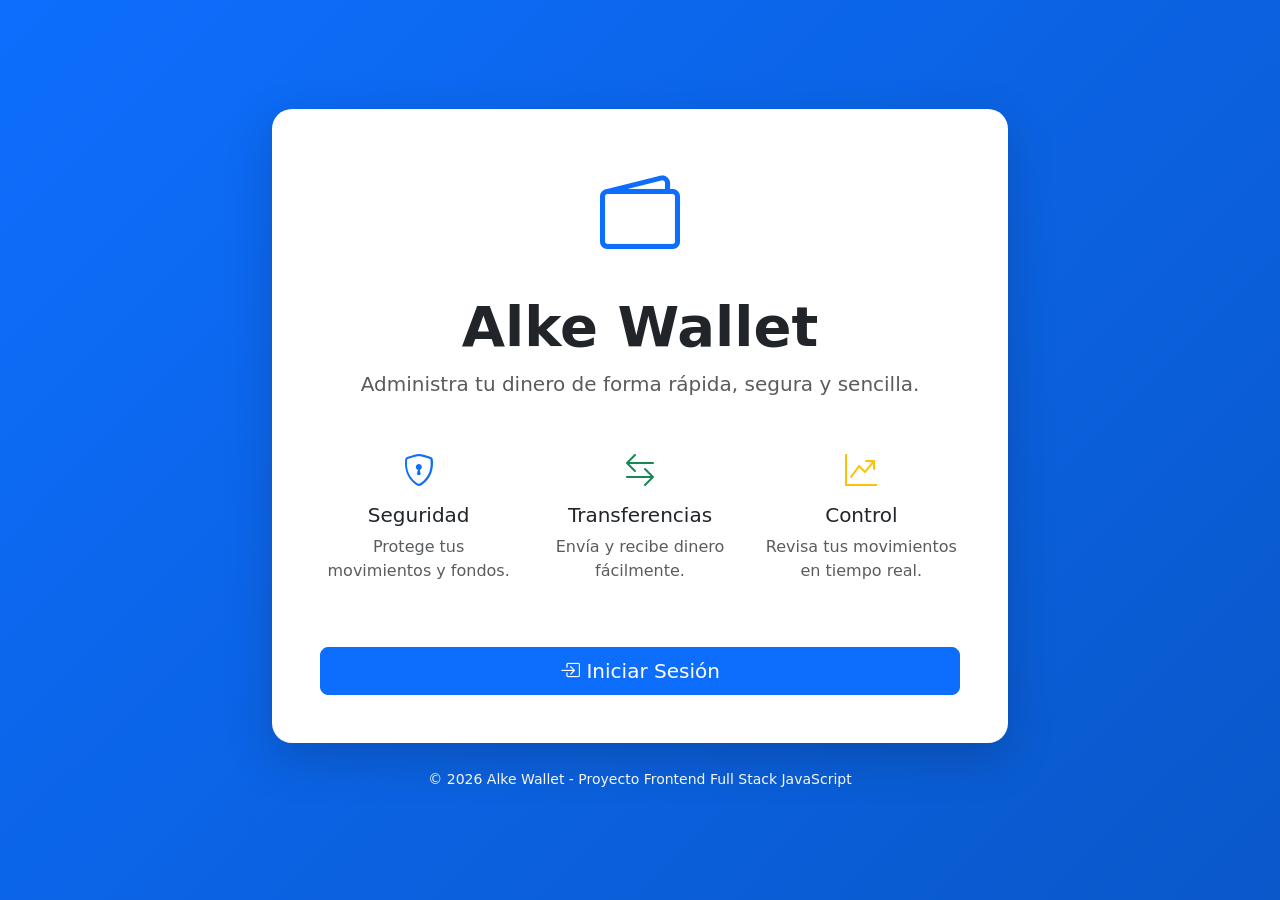
<file: index.html>
<!DOCTYPE html>
<html lang="es">

<head>
	<meta charset="UTF-8">
	<meta name="viewport" content="width=device-width, initial-scale=1.0">
	<title>Alke Wallet</title>

	<!-- Bootstrap 5.3.8 -->
	<link href="https://cdn.jsdelivr.net/npm/bootstrap@5.3.8/dist/css/bootstrap.min.css" rel="stylesheet" integrity="sha384-sRIl4kxILFvY47J16cr9ZwB07vP4J8+LH7qKQnuqkuIAvNWLzeN8tE5YBujZqJLB" crossorigin="anonymous">

	<!-- Bootstrap Icons -->
	<link rel="stylesheet" href="https://cdn.jsdelivr.net/npm/bootstrap-icons@1.13.1/font/bootstrap-icons.min.css">

	<!-- Bootstrap JS -->
	<script src="https://cdn.jsdelivr.net/npm/bootstrap@5.3.8/dist/js/bootstrap.bundle.min.js" integrity="sha384-FKyoEForCGlyvwx9Hj09JcYn3nv7wiPVlz7YYwJrWVcXK/BmnVDxM+D2scQbITxI" crossorigin="anonymous"></script>

	<!-- Estilos -->
	<link rel="stylesheet" href="assets/css/stylesheet.css">

</head>

<body class="bodyIndex">

	<div class="container">

		<div class="row justify-content-center">

			<div class="col-lg-8">

				<div class="card shadow-lg hero-card">

					<div class="card-body p-5">

						<div class="text-center">

							<i class="bi bi-wallet2 wallet-icon"></i>

							<h1 class="display-4 fw-bold mt-3">
								Alke Wallet
							</h1>

							<p class="lead text-muted">
								Administra tu dinero de forma rápida, segura y sencilla.
							</p>

						</div>

						<div class="row text-center mt-5">

							<div class="col-md-4 mb-4">

								<i class="bi bi-shield-lock feature-icon text-primary"></i>

								<h5 class="mt-2">
									Seguridad
								</h5>

								<p class="text-muted">
									Protege tus movimientos y fondos.
								</p>

							</div>

							<div class="col-md-4 mb-4">

								<i class="bi bi-arrow-left-right feature-icon text-success"></i>

								<h5 class="mt-2">
									Transferencias
								</h5>

								<p class="text-muted">
									Envía y recibe dinero fácilmente.
								</p>

							</div>

							<div class="col-md-4 mb-4">

								<i class="bi bi-graph-up-arrow feature-icon text-warning"></i>

								<h5 class="mt-2">
									Control
								</h5>

								<p class="text-muted">
									Revisa tus movimientos en tiempo real.
								</p>

							</div>

						</div>

						<div class="d-grid gap-3 mt-4">

							<a href="login.html" class="btn btn-primary btn-lg">
								<i class="bi bi-box-arrow-in-right"></i>
								Iniciar Sesión
							</a>

						</div>

					</div>

				</div>

				<div class="text-center text-white mt-4">

					<small>
						© 2026 Alke Wallet - Proyecto Frontend Full Stack JavaScript
					</small>

				</div>

			</div>

		</div>

	</div>

</body>

</html>
</file>
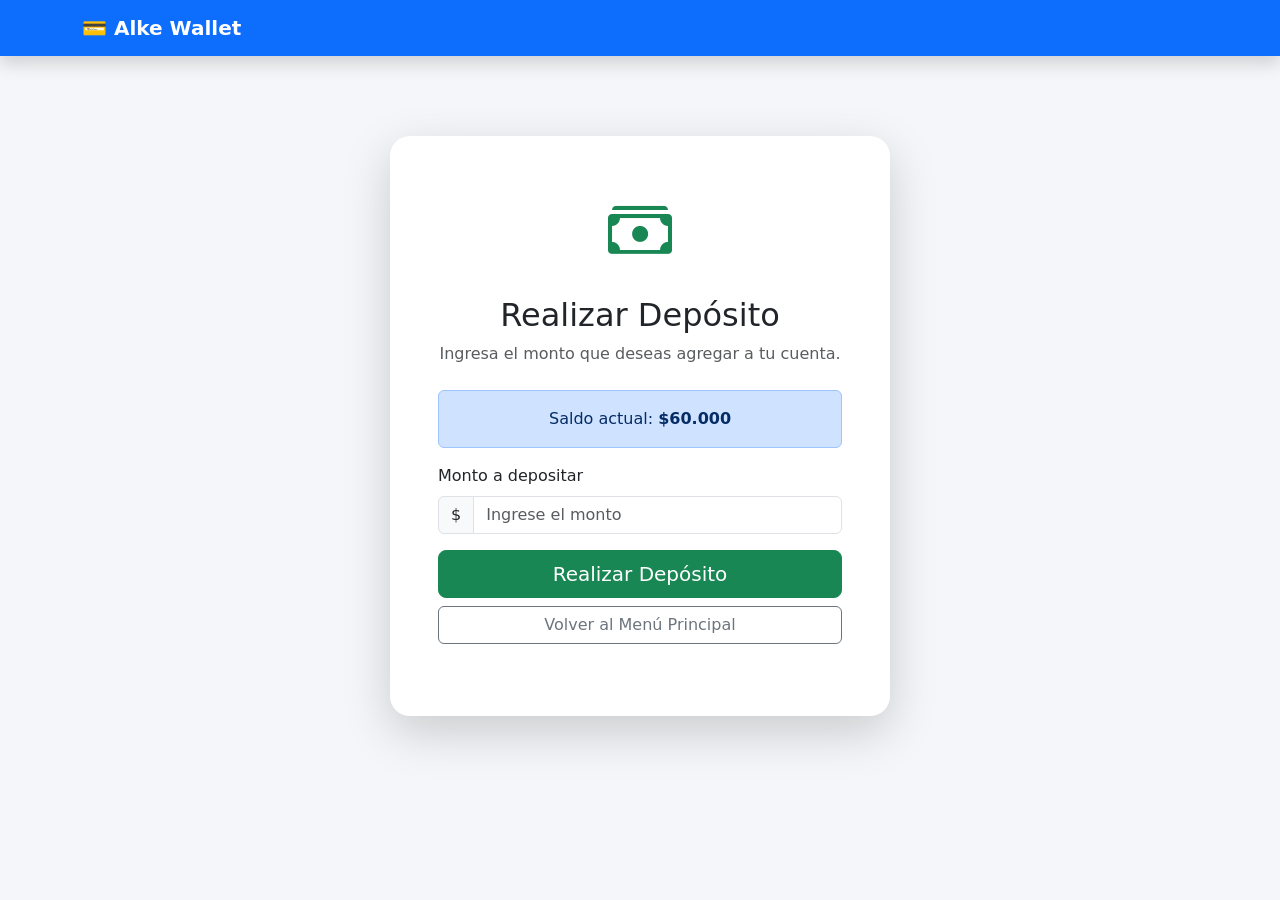
<file: deposit.html>
<!DOCTYPE html>
<html lang="es">

<head>
	<meta charset="UTF-8">
	<meta name="viewport" content="width=device-width, initial-scale=1.0">
	<title>Alke Wallet - Depositar</title>

	<!-- Bootstrap 5.3.8 -->
	<link href="https://cdn.jsdelivr.net/npm/bootstrap@5.3.8/dist/css/bootstrap.min.css" rel="stylesheet">

	<!-- Bootstrap Icons -->
	<link rel="stylesheet" href="https://cdn.jsdelivr.net/npm/bootstrap-icons@1.13.1/font/bootstrap-icons.min.css">

	<!-- Bootstrap JS -->
	<script src="https://cdn.jsdelivr.net/npm/bootstrap@5.3.8/dist/js/bootstrap.bundle.min.js"></script>

	<!-- Estilos -->
	<link rel="stylesheet" href="assets/css/stylesheet.css">

</head>

<body class="bodyDeposit">

	<!-- Navbar -->

	<nav class="navbar navbar-expand-lg navbar-dark bg-primary shadow">

		<div class="container">

			<a class="navbar-brand fw-bold" href="menu.html">
				💳 Alke Wallet
			</a>

		</div>

	</nav>

	<!-- Contenido -->

	<div class="container">

		<div class="card shadow-lg border-0 deposit-card">

			<div class="card-body p-5">

				<div class="text-center mb-4">

					<i class="bi bi-cash-stack money-icon"></i>

					<h2 class="mt-3">
						Realizar Depósito
					</h2>

					<p class="text-muted">
						Ingresa el monto que deseas agregar a tu cuenta.
					</p>

				</div>

				<!-- Saldo actual -->

				<div class="alert alert-primary text-center">

					Saldo actual:
					<strong id="currentBalance">
						$0
					</strong>

				</div>

				<form id="depositForm">

					<div class="mb-3">

						<label for="depositAmount" class="form-label">
							Monto a depositar
						</label>

						<div class="input-group">

							<span class="input-group-text">
								$
							</span>

							<input
								type="number"
								class="form-control"
								id="depositAmount"
								placeholder="Ingrese el monto"
								min="1"
								required>

						</div>

					</div>

					<div class="d-grid gap-2">

						<button type="submit" class="btn btn-success btn-lg">

							Realizar Depósito

						</button>

						<a href="menu.html" class="btn btn-outline-secondary">

							Volver al Menú Principal

						</a>

					</div>

				</form>

				<!-- Alertas Bootstrap dinámicas -->

				<div id="alert-container" class="mt-4"></div>

				<!-- Monto depositado -->

				<div class="mt-3 text-center">

					<p id="depositInfo" class="fw-bold text-success"></p>

				</div>

			</div>

		</div>

	</div>

	<!-- jQuery -->

	<script src="https://code.jquery.com/jquery-3.7.1.min.js"></script>

	<!-- JS -->

	<script src="./assets/js/deposit.js"></script>

</body>

</html>
</file>
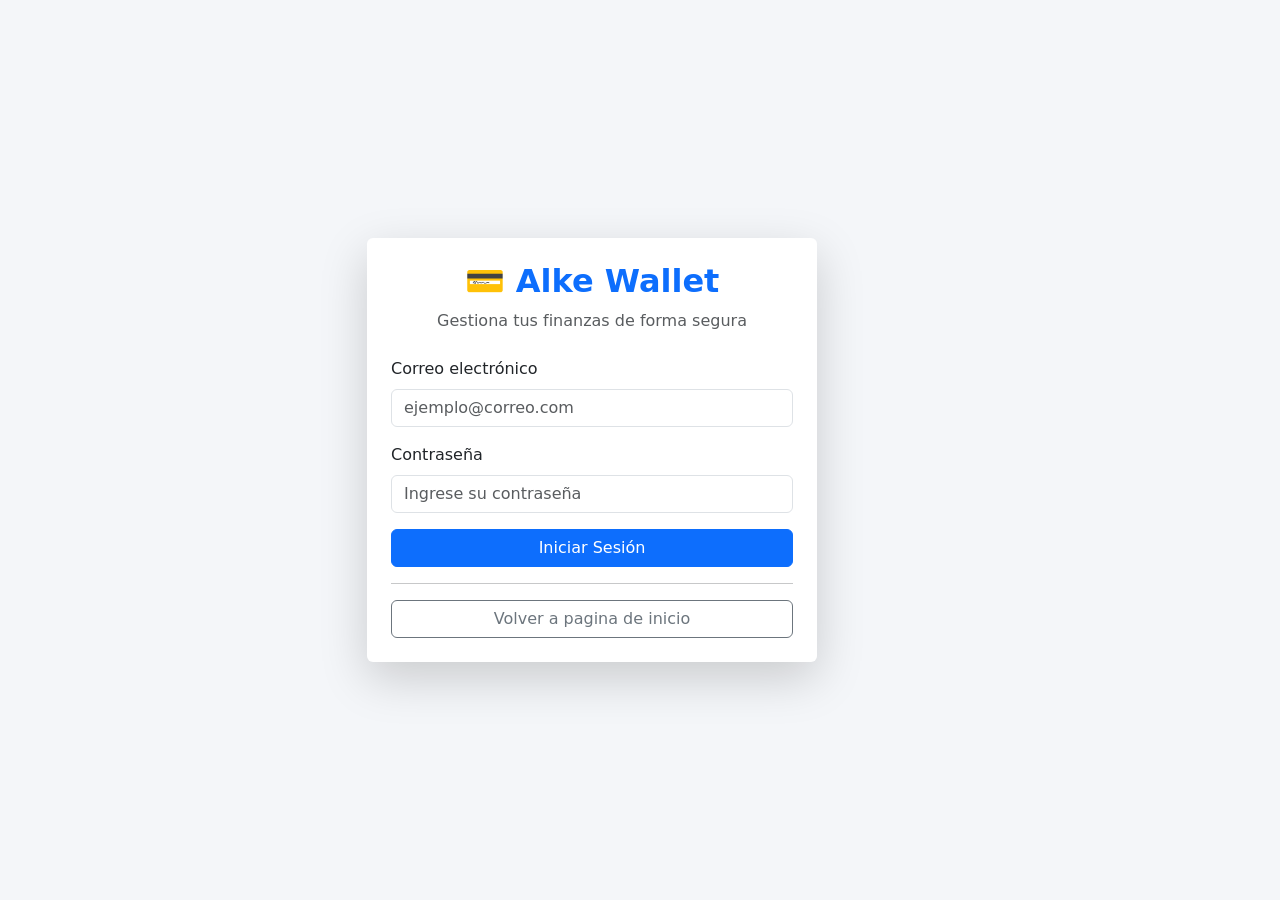
<file: login.html>
<!DOCTYPE html>
<html lang="es">

<head>
	<meta charset="UTF-8">
	<meta name="viewport" content="width=device-width, initial-scale=1.0">
	<title>Alke Wallet - Login</title>

	<!-- Bootstrap 5.3.8 -->
	<link href="https://cdn.jsdelivr.net/npm/bootstrap@5.3.8/dist/css/bootstrap.min.css" rel="stylesheet"
		integrity="sha384-sRIl4kxILFvY47J16cr9ZwB07vP4J8+LH7qKQnuqkuIAvNWLzeN8tE5YBujZqJLB" crossorigin="anonymous">

	<!-- Bootstrap JS -->
	<script src="https://cdn.jsdelivr.net/npm/bootstrap@5.3.8/dist/js/bootstrap.bundle.min.js"
		integrity="sha384-FKyoEForCGlyvwx9Hj09JcYn3nv7wiPVlz7YYwJrWVcXK/BmnVDxM+D2scQbITxI"
		crossorigin="anonymous"></script>

	<!-- Bootstrap Icons -->
	<link rel="stylesheet" href="https://cdn.jsdelivr.net/npm/bootstrap-icons@1.13.1/font/bootstrap-icons.min.css">
	
	<!-- Estilos -->
	<link rel="stylesheet" href="assets/css/stylesheet.css">

</head>

<body class="bodyLogin">

	<div class="container">

		<div class="row justify-content-center">

			<div class="col-md-6">

				<div class="card shadow-lg border-0 login-card">

					<div class="card-body p-4">

						<div class="text-center mb-4">

							<h1 class="logo">
								💳 Alke Wallet
							</h1>

							<p class="text-muted">
								Gestiona tus finanzas de forma segura
							</p>

						</div>

						<form id="loginForm">

							<div class="mb-3">

								<label for="email" class="form-label">
									Correo electrónico
								</label>

								<input type="email" class="form-control" id="email" placeholder="ejemplo@correo.com" required>

							</div>

							<div class="mb-3">

								<label for="password" class="form-label">
									Contraseña
								</label>

								<input type="password" class="form-control" id="password" placeholder="Ingrese su contraseña" required>

							</div>

							<button type="submit" class="btn btn-primary w-100">

								Iniciar Sesión

							</button>

						</form>

						<div id="alert-container" class="mt-3"></div>

						<hr>

						<a href="index.html" class="btn btn-outline-secondary w-100">

							Volver a pagina de inicio

						</a>

					</div>

				</div>

			</div>

		</div>

	</div>

<!-- jQuery -->
<script src="https://code.jquery.com/jquery-3.7.1.min.js"></script>

<!-- Login JS -->
<script src="./assets/js/login.js"></script>


</body>

</html>
</file>
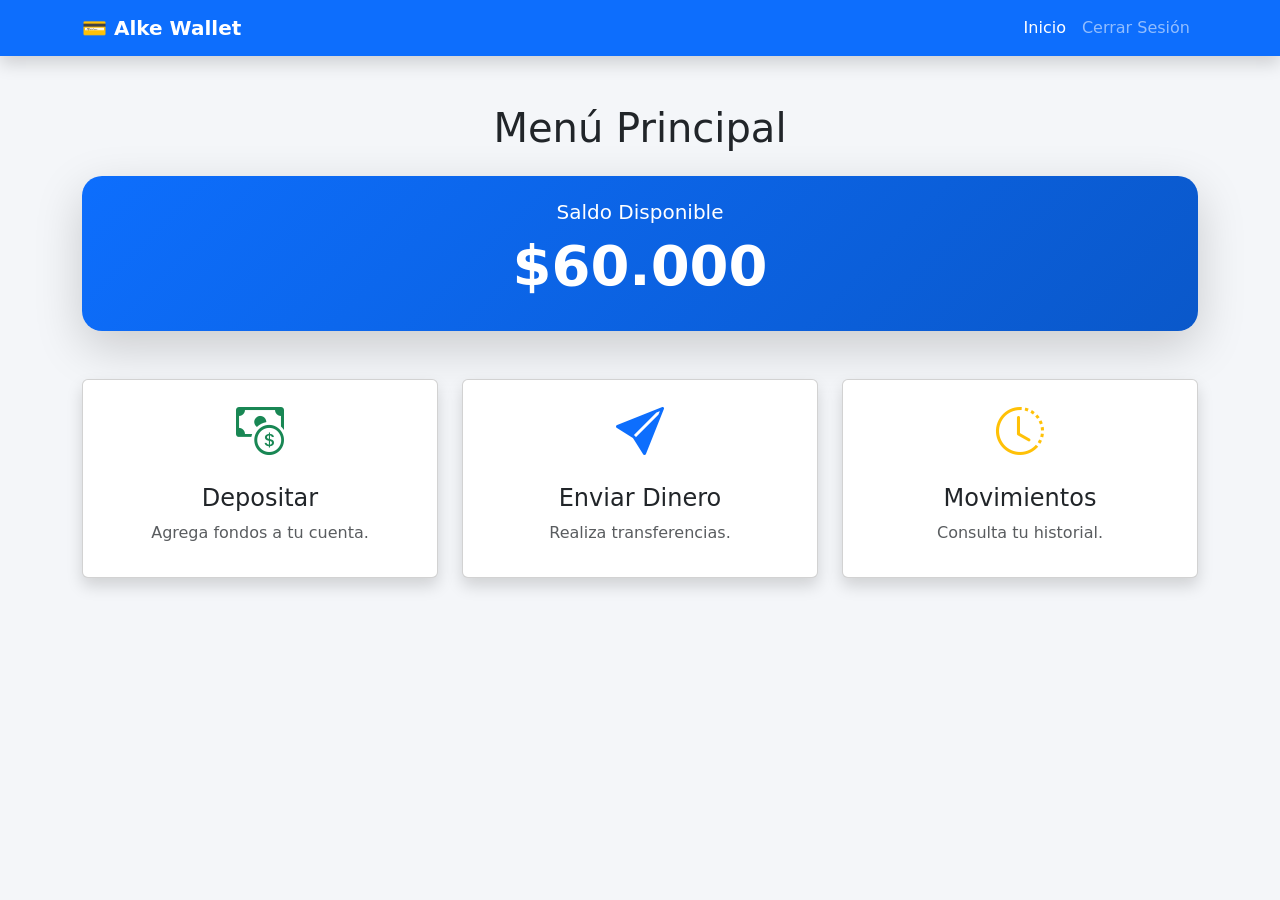
<file: menu.html>
<!DOCTYPE html>
<html lang="es">

<head>
	<meta charset="UTF-8">
	<meta name="viewport" content="width=device-width, initial-scale=1.0">
	<title>Alke Wallet - Menú Principal</title>

	<!-- Bootstrap 5.3.8 -->
	<link href="https://cdn.jsdelivr.net/npm/bootstrap@5.3.8/dist/css/bootstrap.min.css" rel="stylesheet"
		integrity="sha384-sRIl4kxILFvY47J16cr9ZwB07vP4J8+LH7qKQnuqkuIAvNWLzeN8tE5YBujZqJLB" crossorigin="anonymous">

	<!-- Bootstrap JS -->
	<script src="https://cdn.jsdelivr.net/npm/bootstrap@5.3.8/dist/js/bootstrap.bundle.min.js"
		integrity="sha384-FKyoEForCGlyvwx9Hj09JcYn3nv7wiPVlz7YYwJrWVcXK/BmnVDxM+D2scQbITxI"
		crossorigin="anonymous"></script>

	<!-- Bootstrap Icons -->
	<link rel="stylesheet"
		href="https://cdn.jsdelivr.net/npm/bootstrap-icons@1.13.1/font/bootstrap-icons.min.css">

	<!-- Estilos -->
	<link rel="stylesheet" href="assets/css/stylesheet.css">

</head>

<body class="bodyMenu">

	<!-- Navbar -->

	<nav class="navbar navbar-expand-lg navbar-dark bg-primary shadow">

		<div class="container">

			<a class="navbar-brand fw-bold" href="#">
				💳 Alke Wallet
			</a>

			<button class="navbar-toggler" type="button" data-bs-toggle="collapse"
				data-bs-target="#navbarMenu">

				<span class="navbar-toggler-icon"></span>

			</button>

			<div class="collapse navbar-collapse" id="navbarMenu">

				<ul class="navbar-nav ms-auto">

					<li class="nav-item">
						<a class="nav-link active" href="menu.html">
							Inicio
						</a>
					</li>

					<li class="nav-item">
						<a class="nav-link" href="login.html">
							Cerrar Sesión
						</a>
					</li>

				</ul>

			</div>

		</div>

	</nav>

	<!-- Contenido -->

	<div class="container py-5">

		<h1 class="text-center mb-4">
			Menú Principal
		</h1>

		<!-- Alertas -->

		<div id="alertContainer"></div>

		<!-- Saldo -->

		<div class="card balance-card shadow-lg border-0 mb-5">

			<div class="card-body text-center p-4">

				<h5>
					Saldo Disponible
				</h5>

				<h1 class="display-4 fw-bold" id="balance">
					$0
				</h1>

			</div>

		</div>

		<!-- Opciones -->

		<div class="row g-4">

			<div class="col-md-4">

				<a href="#" id="btnDepositar" class="text-decoration-none">

					<div class="card menu-card shadow h-100">

						<div class="card-body text-center">

							<i class="bi bi-cash-coin icon-size text-success"></i>

							<h4 class="mt-3">
								Depositar
							</h4>

							<p class="text-muted">
								Agrega fondos a tu cuenta.
							</p>

						</div>

					</div>

				</a>

			</div>

			<div class="col-md-4">

				<a href="#" id="btnEnviar" class="text-decoration-none">

					<div class="card menu-card shadow h-100">

						<div class="card-body text-center">

							<i class="bi bi-send-fill icon-size text-primary"></i>

							<h4 class="mt-3">
								Enviar Dinero
							</h4>

							<p class="text-muted">
								Realiza transferencias.
							</p>

						</div>

					</div>

				</a>

			</div>

			<div class="col-md-4">

				<a href="#" id="btnMovimientos" class="text-decoration-none">

					<div class="card menu-card shadow h-100">

						<div class="card-body text-center">

							<i class="bi bi-clock-history icon-size text-warning"></i>

							<h4 class="mt-3">
								Movimientos
							</h4>

							<p class="text-muted">
								Consulta tu historial.
							</p>

						</div>

					</div>

				</a>

			</div>

		</div>

	</div>

	<!-- jQuery -->

	<script src="https://code.jquery.com/jquery-3.7.1.min.js"></script>

	<!-- JS -->

	<script src="./assets/js/menu.js"></script>

</body>

</html>
</file>
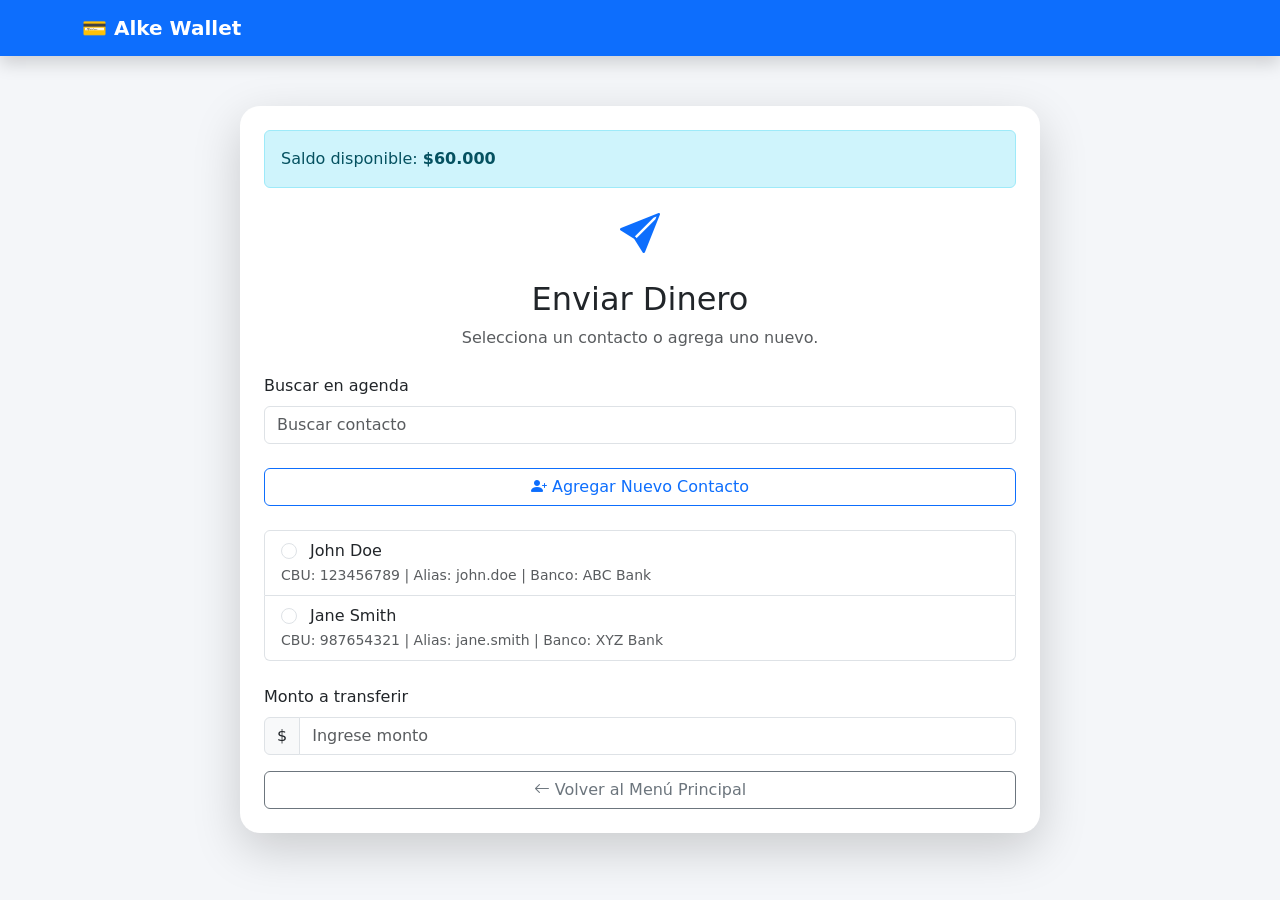
<file: sendmoney.html>
<!DOCTYPE html>
<html lang="es">

<head>
  <meta charset="UTF-8">
  <meta name="viewport" content="width=device-width, initial-scale=1.0">
  <title>Alke Wallet - Enviar Dinero</title>

  <!-- Bootstrap 5.3.8 -->
  <link href="https://cdn.jsdelivr.net/npm/bootstrap@5.3.8/dist/css/bootstrap.min.css" rel="stylesheet"
    integrity="sha384-sRIl4kxILFvY47J16cr9ZwB07vP4J8+LH7qKQnuqkuIAvNWLzeN8tE5YBujZqJLB" crossorigin="anonymous">

  <!-- Bootstrap JS -->
  <script src="https://cdn.jsdelivr.net/npm/bootstrap@5.3.8/dist/js/bootstrap.bundle.min.js"
    integrity="sha384-FKyoEForCGlyvwx9Hj09JcYn3nv7wiPVlz7YYwJrWVcXK/BmnVDxM+D2scQbITxI"
    crossorigin="anonymous"></script>

  <!-- Bootstrap Icons -->
  <link rel="stylesheet" href="https://cdn.jsdelivr.net/npm/bootstrap-icons@1.13.1/font/bootstrap-icons.min.css">

  <!-- Estilos -->
  <link rel="stylesheet" href="assets/css/stylesheet.css">

</head>

<body class="bodySendmoney">

  <nav class="navbar navbar-expand-lg navbar-dark bg-primary shadow">
    <div class="container">
      <a class="navbar-brand fw-bold" href="menu.html">
        💳 Alke Wallet
      </a>
    </div>
  </nav>

  <div class="container">

    <div class="card shadow-lg border-0 transfer-card">

      <div class="card-body p-4">

        <div id="alertContainer"></div>

        <div class="alert alert-info mb-3">
          Saldo disponible:
          <strong id="saldoActual">$0</strong>
        </div>

        <div class="text-center mb-4">

          <i class="bi bi-send-fill text-primary fs-1"></i>

          <h2 class="mt-3">
            Enviar Dinero
          </h2>

          <p class="text-muted">
            Selecciona un contacto o agrega uno nuevo.
          </p>

        </div>

        <div class="mb-4">

          <label for="searchContact" class="form-label">
            Buscar en agenda
          </label>

          <input type="text" class="form-control" id="searchContact" list="contactos" placeholder="Buscar contacto">

          <datalist id="contactos">

            <option value="John Doe">

            <option value="Jane Smith">

          </datalist>

        </div>

        <div class="d-grid mb-4">

          <button type="button" class="btn btn-outline-primary" data-bs-toggle="modal" data-bs-target="#contactModal">

            <i class="bi bi-person-plus-fill"></i>
            Agregar Nuevo Contacto

          </button>

        </div>

        <div class="list-group mb-4" id="contactList">

          <div class="list-group-item">

            <input class="form-check-input me-2" type="radio" name="contact" value="John Doe">

            John Doe

            <br>

            <small class="text-muted">
              CBU: 123456789 |
              Alias: john.doe |
              Banco: ABC Bank
            </small>

          </div>

          <div class="list-group-item">

            <input class="form-check-input me-2" type="radio" name="contact" value="Jane Smith">

            Jane Smith

            <br>

            <small class="text-muted">
              CBU: 987654321 |
              Alias: jane.smith |
              Banco: XYZ Bank
            </small>

          </div>

        </div>

        <form id="transferForm">

          <div class="mb-3">

            <label for="amount" class="form-label">
              Monto a transferir
            </label>

            <div class="input-group">

              <span class="input-group-text">
                $
              </span>

              <input type="number" class="form-control" id="amount" placeholder="Ingrese monto" required>

            </div>

          </div>

          <div class="d-grid gap-2">

            <button type="submit" class="btn btn-primary btn-lg d-none" id="btnEnviarDinero">

              <i class="bi bi-send-check-fill"></i>
              Enviar Dinero

            </button>

            <a href="menu.html" class="btn btn-outline-secondary">

              <i class="bi bi-arrow-left"></i>
              Volver al Menú Principal

            </a>

          </div>

        </form>

        <div class="alert alert-success mt-3 d-none" id="transferMessage">
        </div>

      </div>

    </div>

  </div>

  <!-- Modal Nuevo Contacto -->

  <div class="modal fade" id="contactModal" tabindex="-1">

    <div class="modal-dialog">

      <div class="modal-content">

        <div class="modal-header">

          <h5 class="modal-title">
            Nuevo Contacto
          </h5>

          <button type="button" class="btn-close" data-bs-dismiss="modal">
          </button>

        </div>

        <div class="modal-body">

          <form id="contactForm">

            <input type="text" id="contactName" class="form-control mb-3" placeholder="Nombre y apellido" required>

            <input type="text" id="contactCBU" class="form-control mb-3" placeholder="Número de CBU" required>

            <input type="text" id="contactAlias" class="form-control mb-3" placeholder="Alias" required>

            <input type="text" id="contactBank" class="form-control" placeholder="Nombre del Banco" required>

          </form>

        </div>

        <div class="modal-footer">

          <button type="button" class="btn btn-secondary" data-bs-dismiss="modal">

            Cancelar

          </button>

          <button type="button" class="btn btn-primary" id="saveContact">

            Guardar Contacto

          </button>

        </div>

      </div>

    </div>

  </div>

  <script src="https://code.jquery.com/jquery-3.7.1.min.js"></script>

  <script src="./assets/js/sendmoney.js"></script>

</body>

</html>
</file>
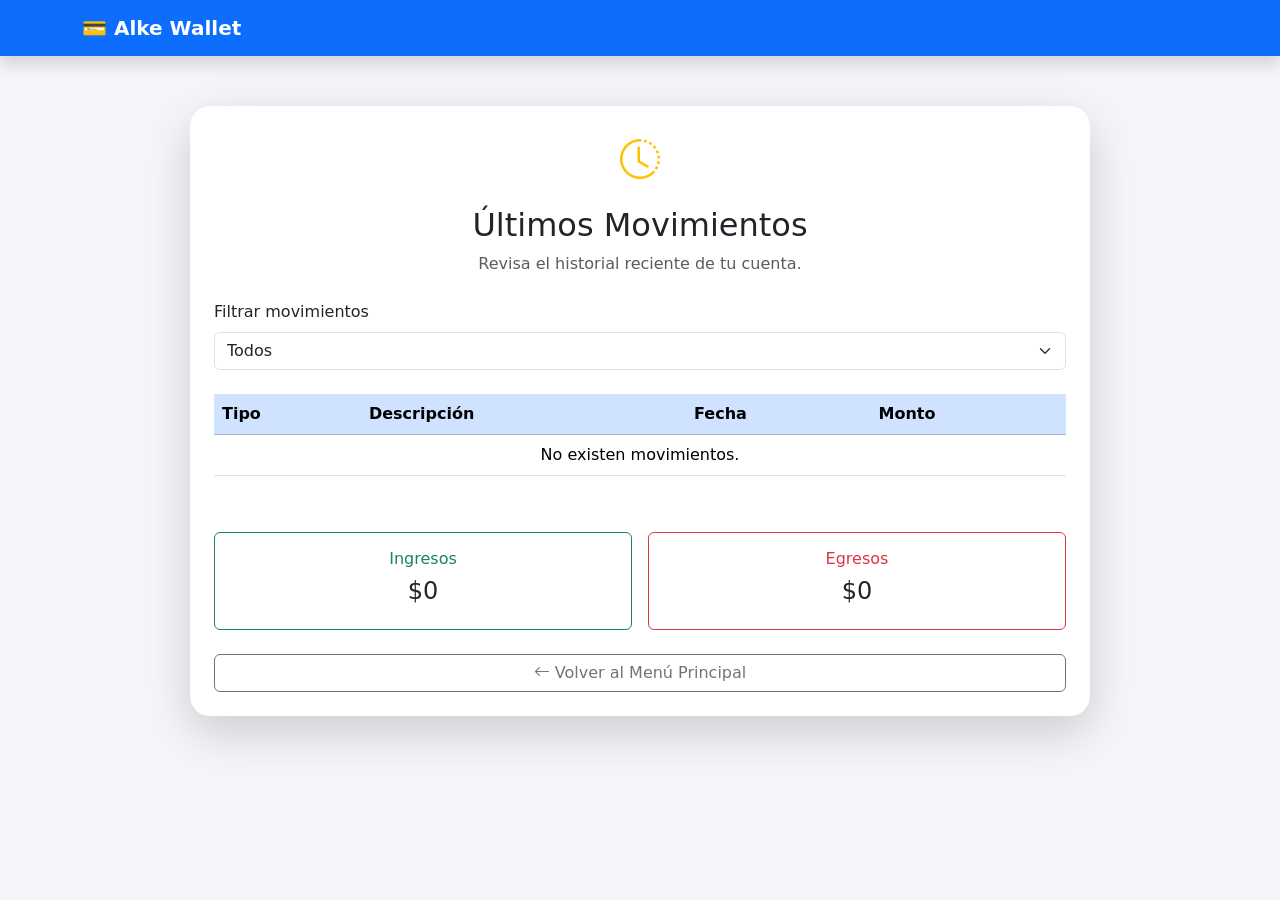
<file: transactions.html>
<!DOCTYPE html>
<html lang="es">

<head>
	<meta charset="UTF-8">
	<meta name="viewport" content="width=device-width, initial-scale=1.0">
	<title>Alke Wallet - Últimos Movimientos</title>

	<link href="https://cdn.jsdelivr.net/npm/bootstrap@5.3.8/dist/css/bootstrap.min.css" rel="stylesheet">

	<script src="https://cdn.jsdelivr.net/npm/bootstrap@5.3.8/dist/js/bootstrap.bundle.min.js"></script>

	<link rel="stylesheet" href="https://cdn.jsdelivr.net/npm/bootstrap-icons@1.13.1/font/bootstrap-icons.min.css">

	<link rel="stylesheet" href="assets/css/stylesheet.css">

</head>

<body class="bodyTransactions">

	<nav class="navbar navbar-expand-lg navbar-dark bg-primary shadow">

		<div class="container">

			<a class="navbar-brand fw-bold" href="menu.html">
				💳 Alke Wallet
			</a>

		</div>

	</nav>

	<div class="container">

		<div class="card shadow-lg border-0 movements-card">

			<div class="card-body p-4">

				<div class="text-center mb-4">

					<i class="bi bi-clock-history text-warning fs-1"></i>

					<h2 class="mt-3">
						Últimos Movimientos
					</h2>

					<p class="text-muted">
						Revisa el historial reciente de tu cuenta.
					</p>

				</div>

				<!-- FILTRO -->

				<div class="mb-4">

					<label class="form-label">
						Filtrar movimientos
					</label>

					<select
						id="filtroMovimientos"
						class="form-select">

						<option value="Todos">
							Todos
						</option>

						<option value="Depósito">
							Depósitos
						</option>

						<option value="Transferencia">
							Transferencias
						</option>

					</select>

				</div>

				<div class="table-responsive">

					<table class="table table-hover align-middle">

						<thead class="table-primary">

							<tr>

								<th>Tipo</th>

								<th>Descripción</th>

								<th>Fecha</th>

								<th>Monto</th>

							</tr>

						</thead>

						<tbody id="transactionsBody">

						</tbody>

					</table>

				</div>

				<div class="row mt-4 g-3">

					<div class="col-md-6">

						<div class="card border-success">

							<div class="card-body text-center">

								<h6 class="text-success">
									Ingresos
								</h6>

								<h4 id="totalIngresos">
									$0
								</h4>

							</div>

						</div>

					</div>

					<div class="col-md-6">

						<div class="card border-danger">

							<div class="card-body text-center">

								<h6 class="text-danger">
									Egresos
								</h6>

								<h4 id="totalEgresos">
									$0
								</h4>

							</div>

						</div>

					</div>

				</div>

				<div class="d-grid mt-4">

					<a href="menu.html" class="btn btn-outline-secondary">

						<i class="bi bi-arrow-left"></i>

						Volver al Menú Principal

					</a>

				</div>

			</div>

		</div>

	</div>

	<script src="https://code.jquery.com/jquery-3.7.1.min.js"></script>

	<script src="./assets/js/transactions.js"></script>

</body>

</html>
</file>
<file: assets/css/stylesheet.css>
.bodyLogin {
    background-color: #f4f6f9;
    min-height: 100vh;

    display: flex;
    justify-content: center;
    align-items: center;
}

.login-card {
    max-width: 450px;
    width: 100%;
}

.logo {
    font-size: 2rem;
    font-weight: bold;
    color: #0d6efd;
}

.bodyIndex {
    min-height: 100vh;
    background: linear-gradient(135deg, #0d6efd, #0a58ca);
    display: flex;
    align-items: center;
}

.hero-card {
    border: none;
    border-radius: 20px;
}

.wallet-icon {
    font-size: 5rem;
    color: #0d6efd;
}

.feature-icon {
    font-size: 2rem;
}

.bodyDeposit {
    background-color: #f4f6f9;
}

.deposit-card {
    max-width: 500px;
    margin: auto;
    margin-top: 80px;
    border-radius: 20px;
}

.money-icon {
    font-size: 4rem;
    color: #198754;
}

.bodyMenu {
    background-color: #f4f6f9;
}

.balance-card {
    background: linear-gradient(135deg, #0d6efd, #0a58ca);
    color: white;
    border-radius: 20px;
}

.menu-card {
    transition: 0.3s;
    cursor: pointer;
}

.menu-card:hover {
    transform: translateY(-5px);
}

.icon-size {
    font-size: 3rem;
}

.bodySendmoney {
    background-color: #f4f6f9;
}

.transfer-card {
    max-width: 800px;
    margin: auto;
    margin-top: 50px;
    border-radius: 20px;
}

.bodyTransactions {
    background-color: #f4f6f9;
}

.movements-card {
    max-width: 900px;
    margin: auto;
    margin-top: 50px;
    border-radius: 20px;
}

.positive {
    color: #198754;
    font-weight: bold;
}

.negative {
    color: #dc3545;
    font-weight: bold;
}
</file>
